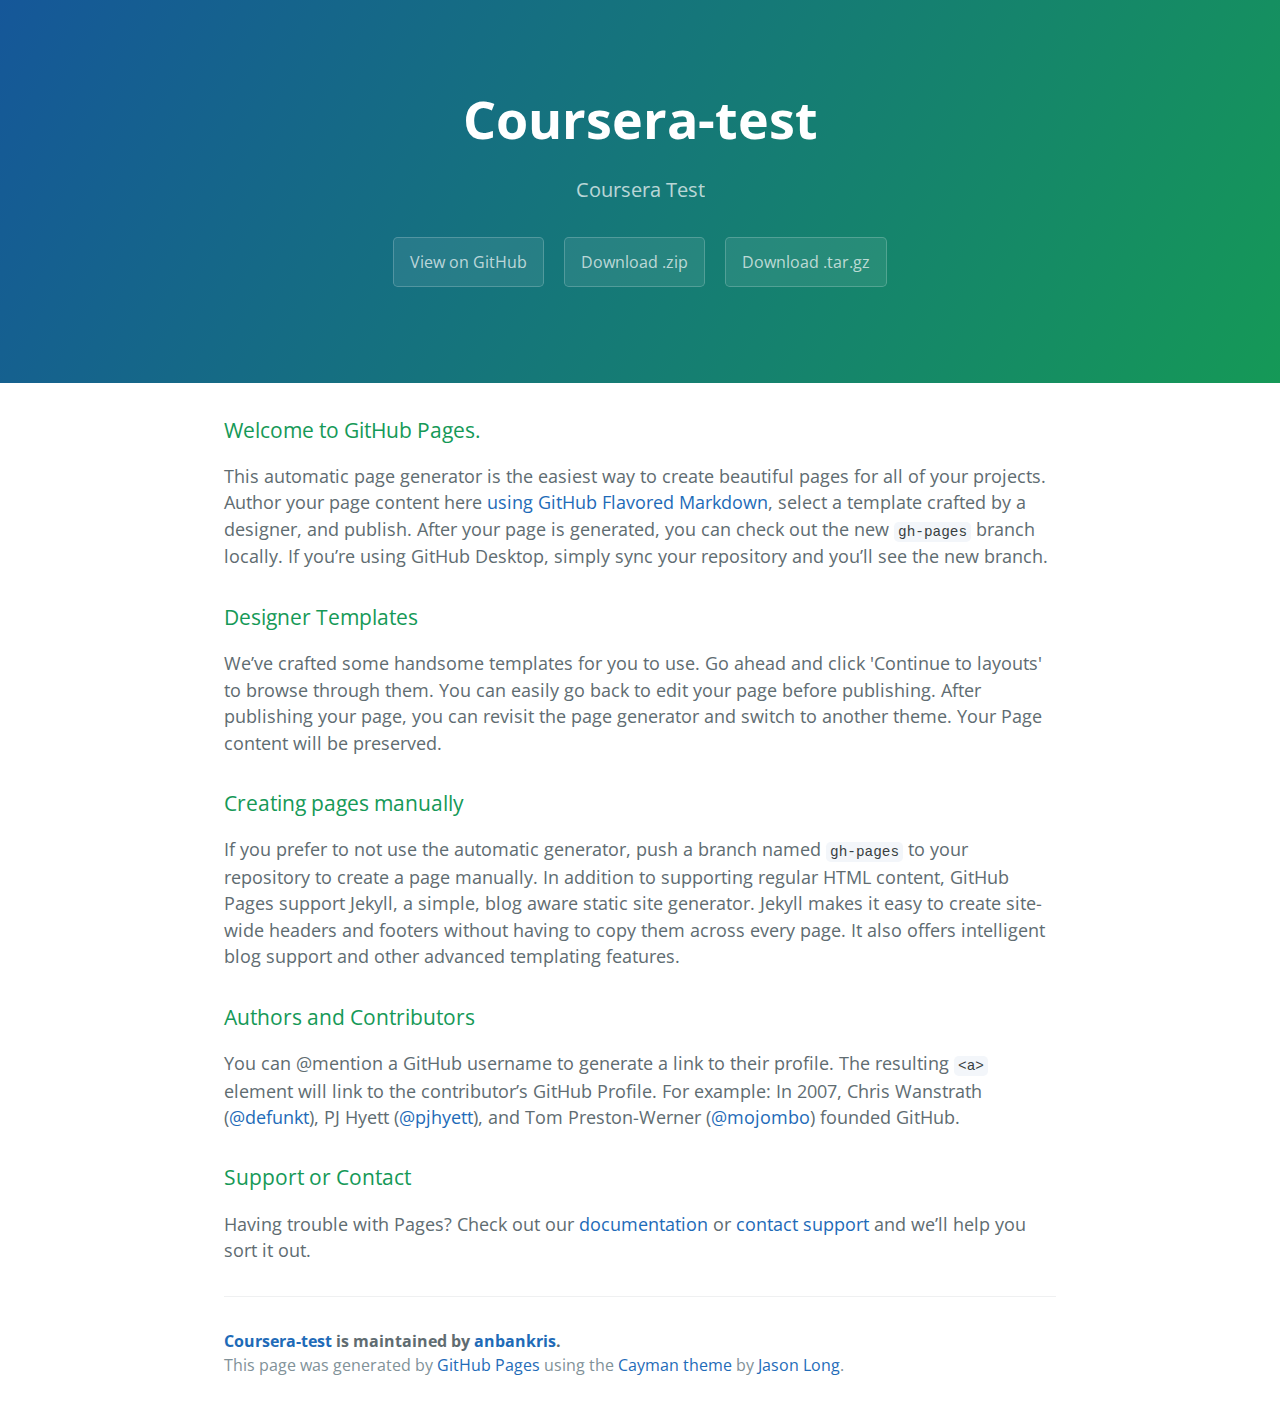
<file: index.html>
<!DOCTYPE html>
<html lang="en-us">
  <head>
    <meta charset="UTF-8">
    <title>Coursera-test by anbankris</title>
    <meta name="viewport" content="width=device-width, initial-scale=1">
    <link rel="stylesheet" type="text/css" href="stylesheets/normalize.css" media="screen">
    <link href='https://fonts.googleapis.com/css?family=Open+Sans:400,700' rel='stylesheet' type='text/css'>
    <link rel="stylesheet" type="text/css" href="stylesheets/stylesheet.css" media="screen">
    <link rel="stylesheet" type="text/css" href="stylesheets/github-light.css" media="screen">
  </head>
  <body>
    <section class="page-header">
      <h1 class="project-name">Coursera-test</h1>
      <h2 class="project-tagline">Coursera Test</h2>
      <a href="https://github.com/anbankris/coursera-test" class="btn">View on GitHub</a>
      <a href="https://github.com/anbankris/coursera-test/zipball/master" class="btn">Download .zip</a>
      <a href="https://github.com/anbankris/coursera-test/tarball/master" class="btn">Download .tar.gz</a>
    </section>

    <section class="main-content">
      <h3>
<a id="welcome-to-github-pages" class="anchor" href="#welcome-to-github-pages" aria-hidden="true"><span aria-hidden="true" class="octicon octicon-link"></span></a>Welcome to GitHub Pages.</h3>
<p>This automatic page generator is the easiest way to create beautiful pages for all of your projects. Author your page content here <a href="https://guides.github.com/features/mastering-markdown/">using GitHub Flavored Markdown</a>, select a template crafted by a designer, and publish. After your page is generated, you can check out the new <code>gh-pages</code> branch locally. If you’re using GitHub Desktop, simply sync your repository and you’ll see the new branch.</p>
<h3>
<a id="designer-templates" class="anchor" href="#designer-templates" aria-hidden="true"><span aria-hidden="true" class="octicon octicon-link"></span></a>Designer Templates</h3>
<p>We’ve crafted some handsome templates for you to use. Go ahead and click 'Continue to layouts' to browse through them. You can easily go back to edit your page before publishing. After publishing your page, you can revisit the page generator and switch to another theme. Your Page content will be preserved.</p>
<h3>
<a id="creating-pages-manually" class="anchor" href="#creating-pages-manually" aria-hidden="true"><span aria-hidden="true" class="octicon octicon-link"></span></a>Creating pages manually</h3>
<p>If you prefer to not use the automatic generator, push a branch named <code>gh-pages</code> to your repository to create a page manually. In addition to supporting regular HTML content, GitHub Pages support Jekyll, a simple, blog aware static site generator. Jekyll makes it easy to create site-wide headers and footers without having to copy them across every page. It also offers intelligent blog support and other advanced templating features.</p>
<h3>
<a id="authors-and-contributors" class="anchor" href="#authors-and-contributors" aria-hidden="true"><span aria-hidden="true" class="octicon octicon-link"></span></a>Authors and Contributors</h3>
<p>You can @mention a GitHub username to generate a link to their profile. The resulting <code>&lt;a&gt;</code> element will link to the contributor’s GitHub Profile. For example: In 2007, Chris Wanstrath (<a class="user-mention" data-hovercard-type="user" data-hovercard-url="/users/defunkt/hovercard" data-octo-click="hovercard-link-click" data-octo-dimensions="link_type:self" href="https://github.com/defunkt">@defunkt</a>), PJ Hyett (<a class="user-mention" data-hovercard-type="user" data-hovercard-url="/users/pjhyett/hovercard" data-octo-click="hovercard-link-click" data-octo-dimensions="link_type:self" href="https://github.com/pjhyett">@pjhyett</a>), and Tom Preston-Werner (<a class="user-mention" data-hovercard-type="user" data-hovercard-url="/users/mojombo/hovercard" data-octo-click="hovercard-link-click" data-octo-dimensions="link_type:self" href="https://github.com/mojombo">@mojombo</a>) founded GitHub.</p>
<h3>
<a id="support-or-contact" class="anchor" href="#support-or-contact" aria-hidden="true"><span aria-hidden="true" class="octicon octicon-link"></span></a>Support or Contact</h3>
<p>Having trouble with Pages? Check out our <a href="https://help.github.com/pages">documentation</a> or <a href="https://github.com/contact">contact support</a> and we’ll help you sort it out.</p>

      <footer class="site-footer">
        <span class="site-footer-owner"><a href="https://github.com/anbankris/coursera-test">Coursera-test</a> is maintained by <a href="https://github.com/anbankris">anbankris</a>.</span>

        <span class="site-footer-credits">This page was generated by <a href="https://pages.github.com">GitHub Pages</a> using the <a href="https://github.com/jasonlong/cayman-theme">Cayman theme</a> by <a href="https://twitter.com/jasonlong">Jason Long</a>.</span>
      </footer>

    </section>

  
  </body>
</html>
</file>
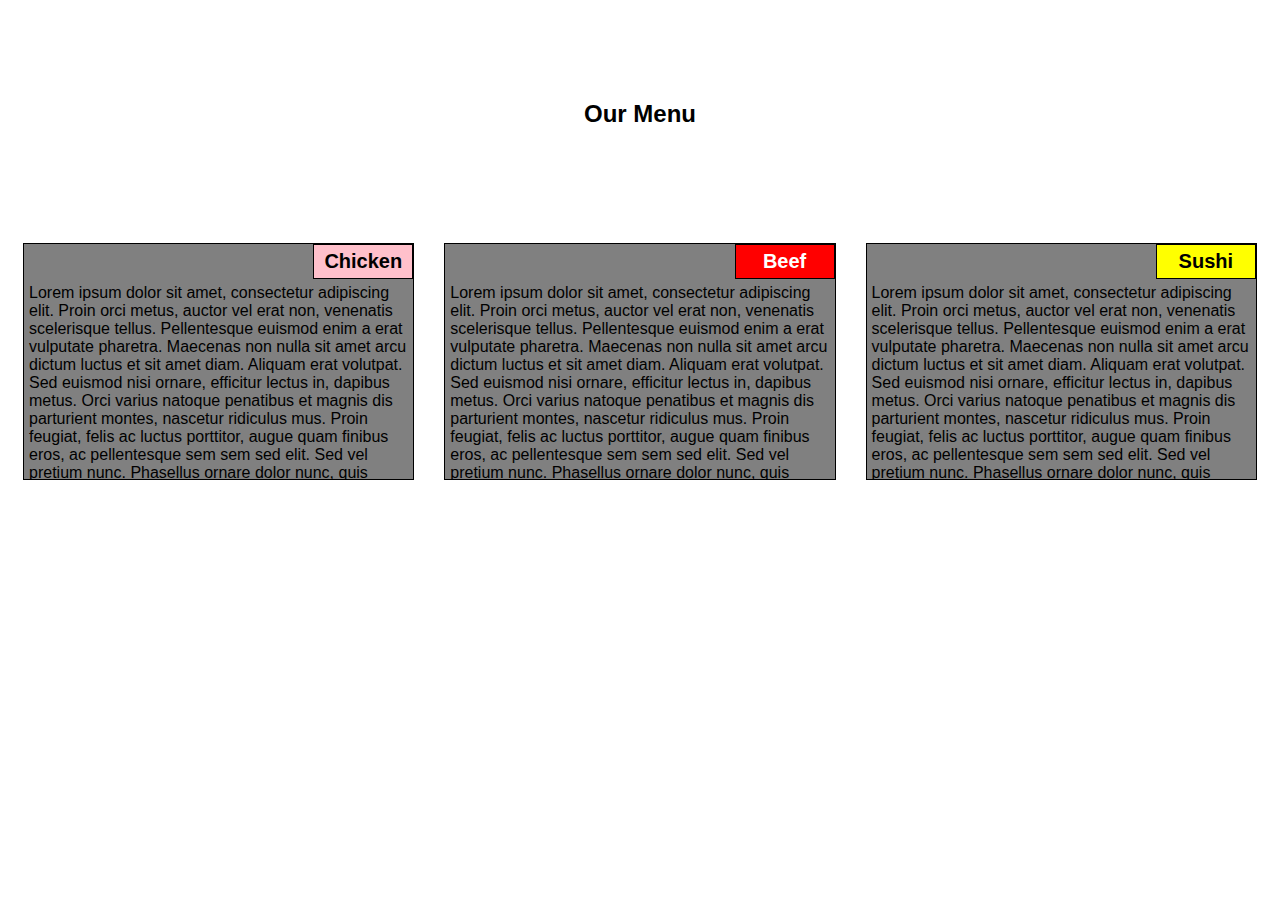
<file: module2-solution/index.html>
<!DOCTYPE html>
<html>
<head>
	<meta charset="utf-8">
	<title>Assignment Solution for Module 2</title>
	<link rel="stylesheet" href="css/styles.css">
</head>
<body>
	<h1>Our Menu</h1>
	<section class="column-lg-4 colmn-md-6 colmn-sm-12">
		<div>
			<p class="sub1">Chicken</p>
			<p class="content">
			Lorem ipsum dolor sit amet, consectetur adipiscing elit. Proin orci metus, auctor vel erat non, venenatis scelerisque tellus. Pellentesque euismod enim a erat vulputate pharetra. Maecenas non nulla sit amet arcu dictum luctus et sit amet diam. Aliquam erat volutpat. Sed euismod nisi ornare, efficitur lectus in, dapibus metus. Orci varius natoque penatibus et magnis dis parturient montes, nascetur ridiculus mus. Proin feugiat, felis ac luctus porttitor, augue quam finibus eros, ac pellentesque sem sem sed elit. Sed vel pretium nunc. Phasellus ornare dolor nunc, quis consectetur magna cursus eu. Maecenas et lectus et ex malesuada ullamcorper. 
			</p>
		</div>
	</section>
	<section class="column-lg-4 colmn-md-6 colmn-sm-12">
		<div>
			<p class="sub2">Beef</p>
			<p class="content">
			Lorem ipsum dolor sit amet, consectetur adipiscing elit. Proin orci metus, auctor vel erat non, venenatis scelerisque tellus. Pellentesque euismod enim a erat vulputate pharetra. Maecenas non nulla sit amet arcu dictum luctus et sit amet diam. Aliquam erat volutpat. Sed euismod nisi ornare, efficitur lectus in, dapibus metus. Orci varius natoque penatibus et magnis dis parturient montes, nascetur ridiculus mus. Proin feugiat, felis ac luctus porttitor, augue quam finibus eros, ac pellentesque sem sem sed elit. Sed vel pretium nunc. Phasellus ornare dolor nunc, quis consectetur magna cursus eu. Maecenas et lectus et ex malesuada ullamcorper. 
			</p>
		</div>
	</section>
	<section class="column-lg-4 colmn-md-12 colmn-sm-12">
		<div>
			<p class="sub3">Sushi</p>
			<p class="content">
			Lorem ipsum dolor sit amet, consectetur adipiscing elit. Proin orci metus, auctor vel erat non, venenatis scelerisque tellus. Pellentesque euismod enim a erat vulputate pharetra. Maecenas non nulla sit amet arcu dictum luctus et sit amet diam. Aliquam erat volutpat. Sed euismod nisi ornare, efficitur lectus in, dapibus metus. Orci varius natoque penatibus et magnis dis parturient montes, nascetur ridiculus mus. Proin feugiat, felis ac luctus porttitor, augue quam finibus eros, ac pellentesque sem sem sed elit. Sed vel pretium nunc. Phasellus ornare dolor nunc, quis consectetur magna cursus eu. Maecenas et lectus et ex malesuada ullamcorper. 
			</p>
		</div>
	</section>
</body>
</html>
</file>
<file: stylesheets/stylesheet.css>
* {
  box-sizing: border-box; }

body {
  padding: 0;
  margin: 0;
  font-family: "Open Sans", "Helvetica Neue", Helvetica, Arial, sans-serif;
  font-size: 16px;
  line-height: 1.5;
  color: #606c71; }

a {
  color: #1e6bb8;
  text-decoration: none; }
  a:hover {
    text-decoration: underline; }

.btn {
  display: inline-block;
  margin-bottom: 1rem;
  color: rgba(255, 255, 255, 0.7);
  background-color: rgba(255, 255, 255, 0.08);
  border-color: rgba(255, 255, 255, 0.2);
  border-style: solid;
  border-width: 1px;
  border-radius: 0.3rem;
  transition: color 0.2s, background-color 0.2s, border-color 0.2s; }
  .btn + .btn {
    margin-left: 1rem; }

.btn:hover {
  color: rgba(255, 255, 255, 0.8);
  text-decoration: none;
  background-color: rgba(255, 255, 255, 0.2);
  border-color: rgba(255, 255, 255, 0.3); }

@media screen and (min-width: 64em) {
  .btn {
    padding: 0.75rem 1rem; } }

@media screen and (min-width: 42em) and (max-width: 64em) {
  .btn {
    padding: 0.6rem 0.9rem;
    font-size: 0.9rem; } }

@media screen and (max-width: 42em) {
  .btn {
    display: block;
    width: 100%;
    padding: 0.75rem;
    font-size: 0.9rem; }
    .btn + .btn {
      margin-top: 1rem;
      margin-left: 0; } }

.page-header {
  color: #fff;
  text-align: center;
  background-color: #159957;
  background-image: linear-gradient(120deg, #155799, #159957); }

@media screen and (min-width: 64em) {
  .page-header {
    padding: 5rem 6rem; } }

@media screen and (min-width: 42em) and (max-width: 64em) {
  .page-header {
    padding: 3rem 4rem; } }

@media screen and (max-width: 42em) {
  .page-header {
    padding: 2rem 1rem; } }

.project-name {
  margin-top: 0;
  margin-bottom: 0.1rem; }

@media screen and (min-width: 64em) {
  .project-name {
    font-size: 3.25rem; } }

@media screen and (min-width: 42em) and (max-width: 64em) {
  .project-name {
    font-size: 2.25rem; } }

@media screen and (max-width: 42em) {
  .project-name {
    font-size: 1.75rem; } }

.project-tagline {
  margin-bottom: 2rem;
  font-weight: normal;
  opacity: 0.7; }

@media screen and (min-width: 64em) {
  .project-tagline {
    font-size: 1.25rem; } }

@media screen and (min-width: 42em) and (max-width: 64em) {
  .project-tagline {
    font-size: 1.15rem; } }

@media screen and (max-width: 42em) {
  .project-tagline {
    font-size: 1rem; } }

.main-content :first-child {
  margin-top: 0; }
.main-content img {
  max-width: 100%; }
.main-content h1, .main-content h2, .main-content h3, .main-content h4, .main-content h5, .main-content h6 {
  margin-top: 2rem;
  margin-bottom: 1rem;
  font-weight: normal;
  color: #159957; }
.main-content p {
  margin-bottom: 1em; }
.main-content code {
  padding: 2px 4px;
  font-family: Consolas, "Liberation Mono", Menlo, Courier, monospace;
  font-size: 0.9rem;
  color: #383e41;
  background-color: #f3f6fa;
  border-radius: 0.3rem; }
.main-content pre {
  padding: 0.8rem;
  margin-top: 0;
  margin-bottom: 1rem;
  font: 1rem Consolas, "Liberation Mono", Menlo, Courier, monospace;
  color: #567482;
  word-wrap: normal;
  background-color: #f3f6fa;
  border: solid 1px #dce6f0;
  border-radius: 0.3rem; }
  .main-content pre > code {
    padding: 0;
    margin: 0;
    font-size: 0.9rem;
    color: #567482;
    word-break: normal;
    white-space: pre;
    background: transparent;
    border: 0; }
.main-content .highlight {
  margin-bottom: 1rem; }
  .main-content .highlight pre {
    margin-bottom: 0;
    word-break: normal; }
.main-content .highlight pre, .main-content pre {
  padding: 0.8rem;
  overflow: auto;
  font-size: 0.9rem;
  line-height: 1.45;
  border-radius: 0.3rem; }
.main-content pre code, .main-content pre tt {
  display: inline;
  max-width: initial;
  padding: 0;
  margin: 0;
  overflow: initial;
  line-height: inherit;
  word-wrap: normal;
  background-color: transparent;
  border: 0; }
  .main-content pre code:before, .main-content pre code:after, .main-content pre tt:before, .main-content pre tt:after {
    content: normal; }
.main-content ul, .main-content ol {
  margin-top: 0; }
.main-content blockquote {
  padding: 0 1rem;
  margin-left: 0;
  color: #819198;
  border-left: 0.3rem solid #dce6f0; }
  .main-content blockquote > :first-child {
    margin-top: 0; }
  .main-content blockquote > :last-child {
    margin-bottom: 0; }
.main-content table {
  display: block;
  width: 100%;
  overflow: auto;
  word-break: normal;
  word-break: keep-all; }
  .main-content table th {
    font-weight: bold; }
  .main-content table th, .main-content table td {
    padding: 0.5rem 1rem;
    border: 1px solid #e9ebec; }
.main-content dl {
  padding: 0; }
  .main-content dl dt {
    padding: 0;
    margin-top: 1rem;
    font-size: 1rem;
    font-weight: bold; }
  .main-content dl dd {
    padding: 0;
    margin-bottom: 1rem; }
.main-content hr {
  height: 2px;
  padding: 0;
  margin: 1rem 0;
  background-color: #eff0f1;
  border: 0; }

@media screen and (min-width: 64em) {
  .main-content {
    max-width: 64rem;
    padding: 2rem 6rem;
    margin: 0 auto;
    font-size: 1.1rem; } }

@media screen and (min-width: 42em) and (max-width: 64em) {
  .main-content {
    padding: 2rem 4rem;
    font-size: 1.1rem; } }

@media screen and (max-width: 42em) {
  .main-content {
    padding: 2rem 1rem;
    font-size: 1rem; } }

.site-footer {
  padding-top: 2rem;
  margin-top: 2rem;
  border-top: solid 1px #eff0f1; }

.site-footer-owner {
  display: block;
  font-weight: bold; }

.site-footer-credits {
  color: #819198; }

@media screen and (min-width: 64em) {
  .site-footer {
    font-size: 1rem; } }

@media screen and (min-width: 42em) and (max-width: 64em) {
  .site-footer {
    font-size: 1rem; } }

@media screen and (max-width: 42em) {
  .site-footer {
    font-size: 0.9rem; } }
</file>
<file: stylesheets/github-light.css>
/*!
 * GitHub Light v0.4.1
 * Copyright (c) 2012 - 2017 GitHub, Inc.
 * Licensed under MIT (https://github.com/primer/github-syntax-theme-generator/blob/master/LICENSE)
 */

.pl-c /* comment, punctuation.definition.comment, string.comment */ {
  color: #6a737d;
}

.pl-c1 /* constant, entity.name.constant, variable.other.constant, variable.language, support, meta.property-name, support.constant, support.variable, meta.module-reference, markup.raw, meta.diff.header, meta.output */,
.pl-s .pl-v /* string variable */ {
  color: #005cc5;
}

.pl-e /* entity */,
.pl-en /* entity.name */ {
  color: #6f42c1;
}

.pl-smi /* variable.parameter.function, storage.modifier.package, storage.modifier.import, storage.type.java, variable.other */,
.pl-s .pl-s1 /* string source */ {
  color: #24292e;
}

.pl-ent /* entity.name.tag, markup.quote */ {
  color: #22863a;
}

.pl-k /* keyword, storage, storage.type */ {
  color: #d73a49;
}

.pl-s /* string */,
.pl-pds /* punctuation.definition.string, source.regexp, string.regexp.character-class */,
.pl-s .pl-pse .pl-s1 /* string punctuation.section.embedded source */,
.pl-sr /* string.regexp */,
.pl-sr .pl-cce /* string.regexp constant.character.escape */,
.pl-sr .pl-sre /* string.regexp source.ruby.embedded */,
.pl-sr .pl-sra /* string.regexp string.regexp.arbitrary-repitition */ {
  color: #032f62;
}

.pl-v /* variable */,
.pl-smw /* sublimelinter.mark.warning */ {
  color: #e36209;
}

.pl-bu /* invalid.broken, invalid.deprecated, invalid.unimplemented, message.error, brackethighlighter.unmatched, sublimelinter.mark.error */ {
  color: #b31d28;
}

.pl-ii /* invalid.illegal */ {
  color: #fafbfc;
  background-color: #b31d28;
}

.pl-c2 /* carriage-return */ {
  color: #fafbfc;
  background-color: #d73a49;
}

.pl-c2::before /* carriage-return */ {
  content: "^M";
}

.pl-sr .pl-cce /* string.regexp constant.character.escape */ {
  font-weight: bold;
  color: #22863a;
}

.pl-ml /* markup.list */ {
  color: #735c0f;
}

.pl-mh /* markup.heading */,
.pl-mh .pl-en /* markup.heading entity.name */,
.pl-ms /* meta.separator */ {
  font-weight: bold;
  color: #005cc5;
}

.pl-mi /* markup.italic */ {
  font-style: italic;
  color: #24292e;
}

.pl-mb /* markup.bold */ {
  font-weight: bold;
  color: #24292e;
}

.pl-md /* markup.deleted, meta.diff.header.from-file, punctuation.definition.deleted */ {
  color: #b31d28;
  background-color: #ffeef0;
}

.pl-mi1 /* markup.inserted, meta.diff.header.to-file, punctuation.definition.inserted */ {
  color: #22863a;
  background-color: #f0fff4;
}

.pl-mc /* markup.changed, punctuation.definition.changed */ {
  color: #e36209;
  background-color: #ffebda;
}

.pl-mi2 /* markup.ignored, markup.untracked */ {
  color: #f6f8fa;
  background-color: #005cc5;
}

.pl-mdr /* meta.diff.range */ {
  font-weight: bold;
  color: #6f42c1;
}

.pl-ba /* brackethighlighter.tag, brackethighlighter.curly, brackethighlighter.round, brackethighlighter.square, brackethighlighter.angle, brackethighlighter.quote */ {
  color: #586069;
}

.pl-sg /* sublimelinter.gutter-mark */ {
  color: #959da5;
}

.pl-corl /* constant.other.reference.link, string.other.link */ {
  text-decoration: underline;
  color: #032f62;
}
</file>
<file: module2-solution/css/styles.css>
* {
	box-sizing: border-box;
}
body {
	background-color: white;
}
h1 {
	margin: 100px;
	text-align: center;
	font-family: Helvetica;
	font-weight: bold;
	font-size: 150%;
}
section {
	position: relative;
	padding: 15px;
	width: 100%;
	font-family: Arial;
}
p {
	position: relative;
	clear: right;
}
div {
	position: relative;
	background-color: gray;
	border: 1px solid black;
	width: 100%;
	margin-left: auto;
	margin-right: auto;
	margin-bottom: auto;
}
.sub1 {
	float: right;
	color: black;
	width: 100px;
	padding: 5px;
	margin: 0px;
	border: 1px solid black;
	text-align: center;
	font-size: 125%;
	font-weight: bold;
	background-color: pink;
}
.sub2 {
	float: right;
	color: white;
	width: 100px;
	padding: 5px;
	margin: 0px;
	border: 1px solid black;
	text-align: center;
	font-size: 125%;
	font-weight: bold;
	background-color: red;
}
.sub3 {
	color: black;
	float: right;
	width: 100px;
	padding: 5px;
	margin: 0px;
	border: 1px solid black;
	text-align: center;
	font-size: 125%;
	font-weight: bold;
	background-color: yellow;
}
.content{
	padding: 5px;
	border: none;
	background-color: gray;
	font-family: Helvetica;
	color: black;
	margin: 0px;
	height: 200px;
	overflow: auto;
}
.row {
	width: 90%;
}
@media (min-width: 992px){
	.column-lg-4 {
		float: left;
		width: 33.33%;
	}
}
@media (min-width: 768px) and (max-width: 991px){
	.colmn-md-6 {
		float: left;
		width: 50%;
		margin-left: auto;
		margin-right: auto;
	}
	.colmn-md-12 {
		float: left;
		width: 100%;
		margin-left: auto;
		margin-right: auto;
	}
}
@media (max-width: 767px){
	.colmn-sm-12 {
		float: left;
		width: 100%;
	}
}
</file>
